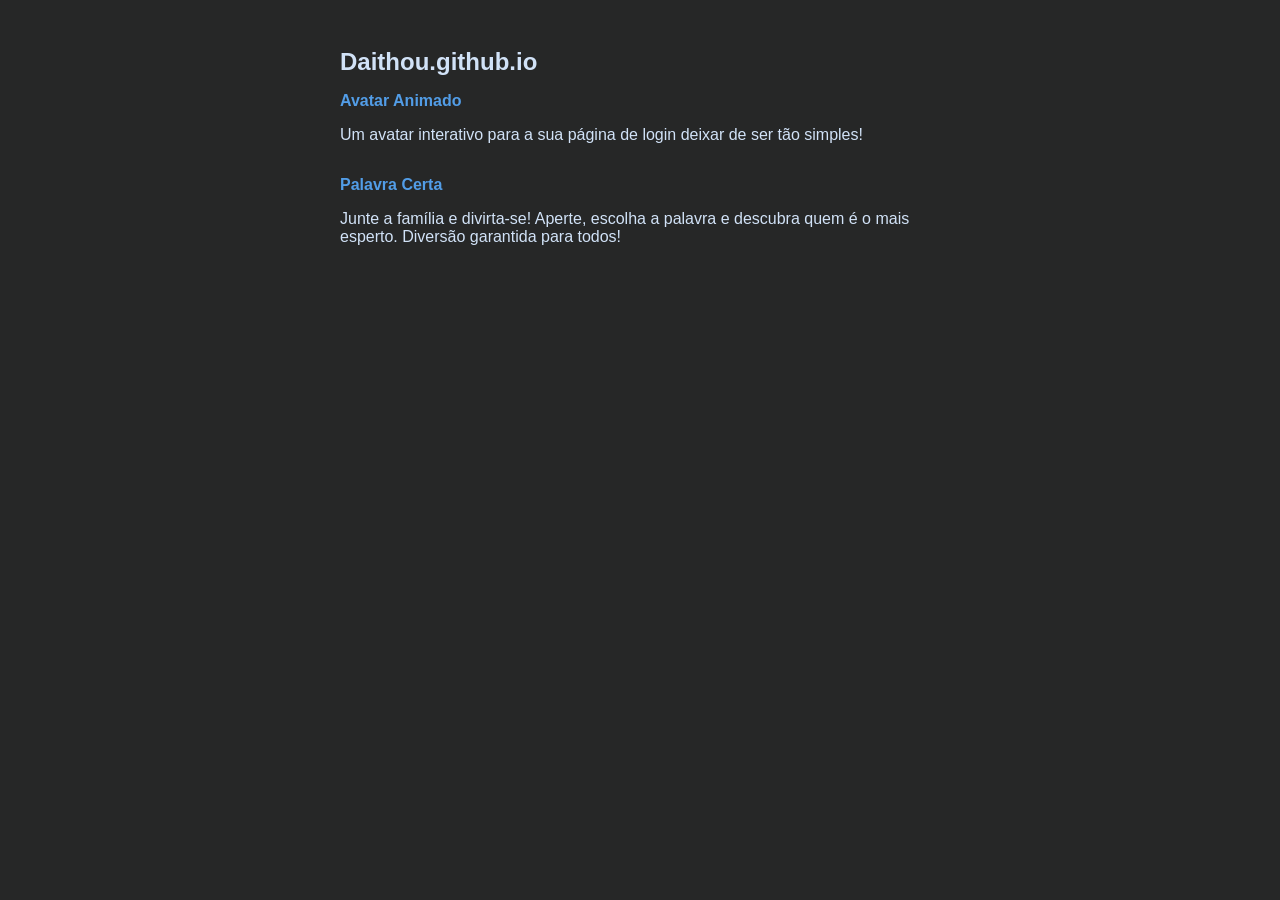
<file: index.html>
<!DOCTYPE html>
<html lang="pt-br">
<head>
  <meta charset="UTF-8">
  <title>Daithou Hub</title>
  <meta name="viewport" content="width=device-width, initial-scale=1">
  <style>
    body {
      font-family: sans-serif;
      padding: 2rem;
      max-width: 600px;
      margin: auto;
      background: #262727;
      color: #d1e2f7;
    }
    h1 {
      font-size: 24px;
      margin-bottom: 1rem;
    }
    a {
      font-weight: bold;
      color: #529de7;
      text-decoration: none;
    }
    a:hover {
      text-decoration: underline;
    }
    .item {
      margin-bottom: 2rem;
    }
  </style>
</head>
<body>
  <h1>Daithou.github.io</h1>

  <div class="item">
    <a href="https://daithou.github.io/avatar-animado/">Avatar Animado</a>
    <p>Um avatar interativo para a sua página de login deixar de ser tão simples!</p>
  </div>

  <div class="item">
    <a href="https://daithou.github.io/palavra-certa/">Palavra Certa</a>
    <p>Junte a família e divirta-se! Aperte, escolha a palavra e descubra quem é o mais esperto. Diversão garantida para todos!</p>
  </div>
</body>
</html>
</file>
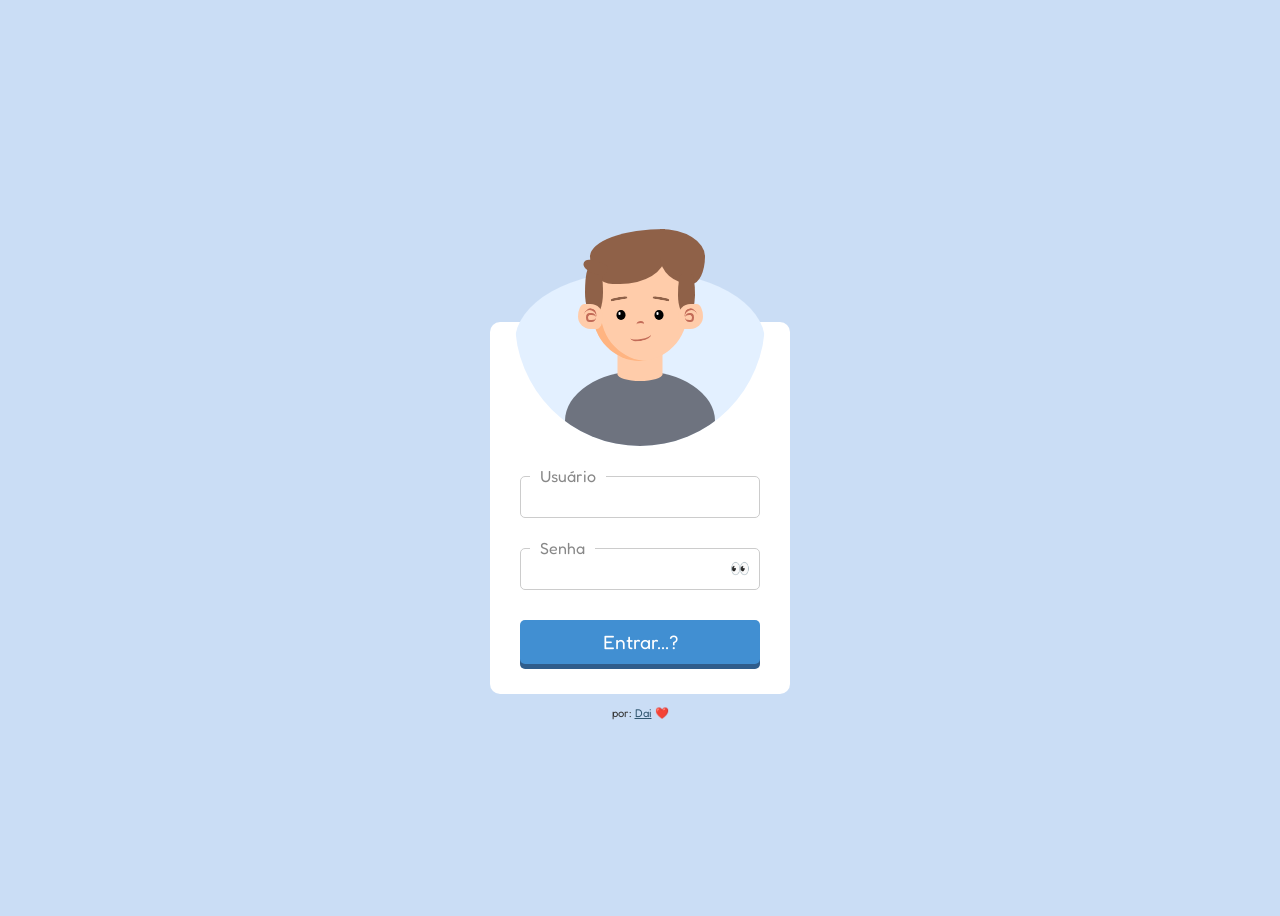
<file: avatar-animado/index.html>
<!DOCTYPE html>
<html lang="en">

<head>
    <meta charset="UTF-8" />
    <meta name="language" content="Portuguese">
    <meta name="viewport" content="width=device-width, initial-scale=1.0" />
    <meta property="og:title" content="Avatar Animado!">
    <meta name="title" content="Avatar Animado! Um avatar interativo!">
    <meta property="og:site_name" content="Avatar Animado!">
    <meta property="og:url" content="https://daithou.github.io/avatar-animado">
    <meta property="og:description" content="Um avatar interativo para a sua página de login deixar de ser tão simples!">
    <meta name="description" content="Um avatar interativo para a sua página de login deixar de ser tão simples!">
    <meta property="og:type" content="website">
    <meta property="og:image" content="https://daithou.github.io/avatar-animado/img/512x512.png">
    <meta name="keywords" content="avatar, animado, interativo, css, js, javascript">
    <meta http-equiv="X-UA-Compatible" content="IE=edge">
    <meta name="robots" content="index, follow">
    <link rel="icon" href="/avatar-animado/favicon.ico">
    <title>Avatar Animado!</title>
    <link rel="stylesheet" href="style.css" />
</head>

<body>
    <div class="canva" id="avatar">
        <div class="shirt"></div>
        <div class="neck"></div>
        <div class="face">
            <div class="nose"></div>
            <div class="mouth"></div>
            <div class="eyebrown"></div>
            <div class="eyebrown"></div>
            <div class="eye"></div>
            <div class="eye"></div>
        </div>
        <div class="hair">
            <div class="hair-1"></div>
            <div class="hair-2"></div>
            <div class="hair-3"></div>
            <div class="hair-4"></div>
            <div class="hair-5"></div>
        </div>
        <div class="ear"></div>
        <div class="ear"></div>

        <div class="arm-box">
            <div class="arm"></div>
            <div class="hand">
                <div class="finger"></div>
                <div class="finger"></div>
                <div class="finger"></div>
                <div class="finger"></div>
                <div class="finger"></div>
            </div>
        </div>

        <div class="arm-box">
            <div class="arm"></div>
            <div class="hand">
                <div class="finger"></div>
                <div class="finger"></div>
                <div class="finger"></div>
                <div class="finger"></div>
                <div class="finger"></div>
            </div>
        </div>
    </div>

    <div class="form-container">
        <form id="login">
            <div class="input-group">
                <label for="username">Usuário</label>
                <input type="text" id="username" name="username" placeholder="">
            </div>
            <div class="input-group password-group">
                <label for="password">Senha</label>
                <input type="password" id="password" name="password" placeholder="">
                <span class="toggle-password" onclick="togglePassword()">👀</span>
            </div>
            <button>Entrar...?</button>
        </form>
    </div>

    <div class="signature">
        por: <a href="https://github.com/daithou">Dai</a> ❤️
    </div>
    <script src="script.js"></script>
</body>

</html>
</file>
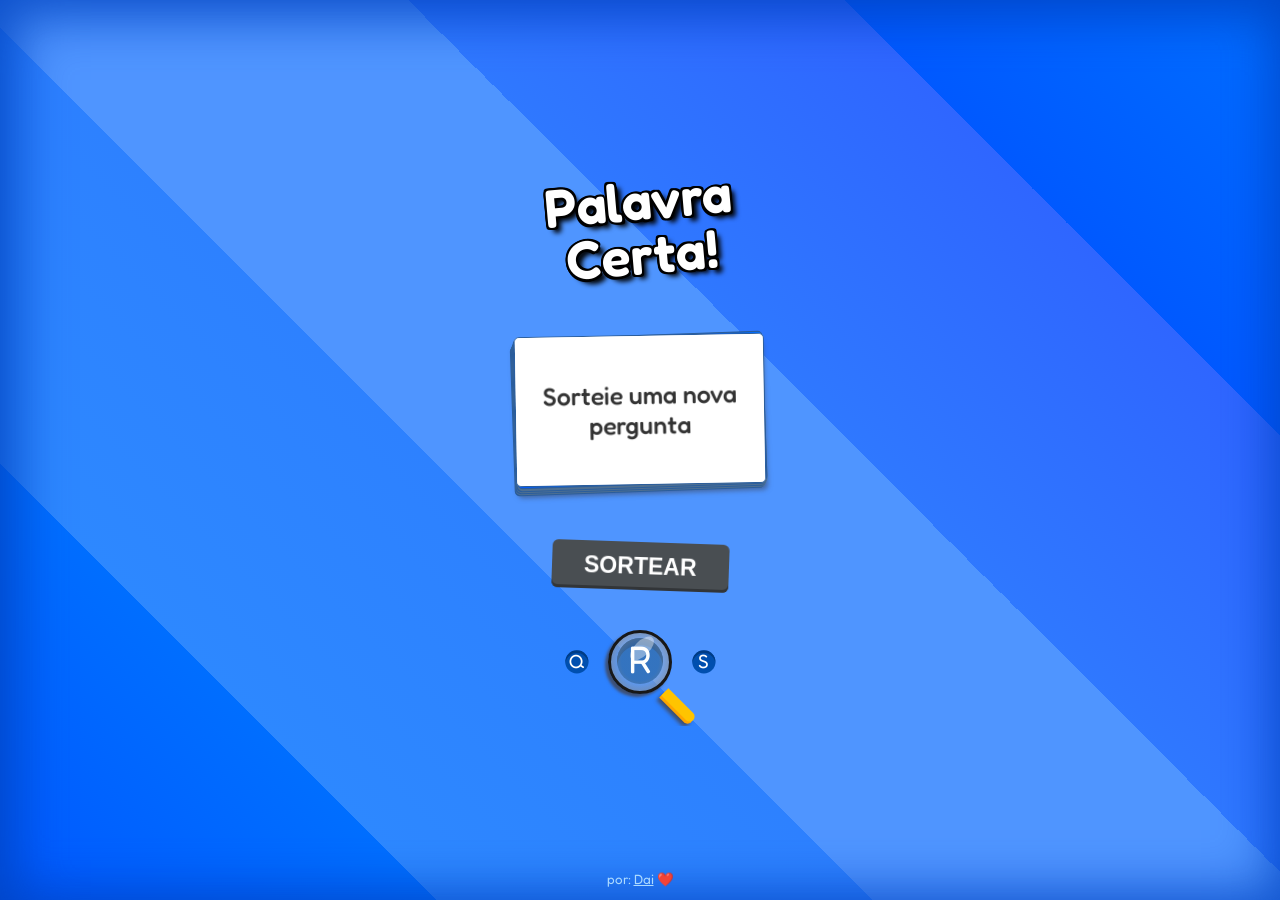
<file: palavra-certa/index.html>
<!DOCTYPE html>
<html lang="en">
  <head>
    <meta charset="UTF-8" />
    <meta name="language" content="Portuguese">
    <meta name="viewport" content="width=device-width, initial-scale=1.0" />
    <meta property="og:title" content="Palavra Certa! Um jogo para a família!">
    <meta name="title" content="Palavra Certa! Um jogo para a família!">
    <meta property="og:site_name" content="Palavra Certa!">
    <meta property="og:url" content="https://daithou.github.io/palavra-certa">
    <meta property="og:description" content="Junte a família e divirta-se! Aperte, escolha a palavra e descubra quem é o mais esperto. Diversão garantida para todos!">
    <meta name="description" content="Este é um jogo feito para se jogar em família, aperte, escolha a palavra, e se divirta!">
    <meta property="og:type" content="website">
    <meta property="og:image" content="https://daithou.github.io/palavra-certa/img/512x512.png">
    <meta name="keywords" content="palavra, certa, jogo,jogos, cartas, palavras, carta, card, cardgame, game, familia">
    <meta http-equiv="X-UA-Compatible" content="IE=edge">
    <meta name="robots" content="index, follow">
    <link rel="icon" href="/palavra-certa/favicon.ico">
    <title>Palavra Certa!</title>
    <link rel="stylesheet" href="style.css" />
  </head>

  <body>
    <div class="container">
    <div class="title">Palavra<br/>Certa!</div>
      <div class="card-box">
        <div class="fake-card card-decor">
            Palavra<br/>Certa!
        </div>
        <div class="card" id="fullCard">
            <div class="card-front" id="answerDisplay">
                Sorteie uma nova pergunta
            </div>
            <div class="card-back card-decor">
                Palavra<br/>Certa!
            </div>
        </div>
      </div>
      <button id="drawBtn">SORTEAR</button>
      <div class="result-glass">
        <div class="result before" id="resultBefore">Q</div>
        <div class="result big" id="resultDisplay">R</div>
        <div class="result after" id="resultAfter">S</div>
        <div class="magnifying-glass"></div>
      </div>
      
      <div class="signature">
        por: <a href="https://github.com/daithou">Dai</a> ❤️
      </div>
    </div>

    <script src="script.js"></script>
  </body>
</html>
</file>
<file: avatar-animado/style.css>
@import url("https://fonts.googleapis.com/css2?family=Fredoka:wght@300..700&display=swap");

* {
    box-sizing: border-box;
}

body {
    display: flex;
    justify-content: center;
    align-items: center;
    background: #caddf5;
    min-height: 100vh;
    flex-flow: column;
    font-family: "Fredoka", sans-serif;
    font-optical-sizing: auto;
    font-weight: 400;
    font-style: normal;

}

.canva {
    --background: #e3f0ff;
    --shirt: #6e737f;
    --hair: #8f6148;
    --border-size: 2px;

    --skin: #fca;
    --skin-dark: #ffb481;
    --border: #c36c58;

    --anim: 0.1s;

    position: relative;
    width: 250px;
    height: 250px;
    border-radius: 50%;
    overflow: hidden;
}

.canva:before {
    content: '';
    position: absolute;
    width: 100%;
    height: 90%;
    top: 30%;
    left: 0;
    background: var(--background);
    border-radius: 80% 80% 0% 0% / 50%;
}

.face {
    position: relative;
    top: 26%;
    left: 50%;
    width: 38%;
    height: 40%;
    background: var(--skin);
    border-radius: 0% 0% 50% 50% / 50%;
    transform: translate(-50%, 0);
    box-shadow: inset .5em 0 var(--skin-dark);
    transition: all var(--anim) ease-in-out;
}

.neck {
    position: absolute;
    top: 63%;
    left: 50%;
    width: 18%;
    height: 11%;
    background: var(--skin);
    border-radius: 0% 0% 100% 100% / 50%;
    transform: translate(-50%, 0);
}

.shirt {
    position: absolute;
    top: 70%;
    left: 20%;
    width: 60%;
    height: 50%;
    background: var(--shirt);
    border-radius: 100% 100% 0% 0% / 80%;
}

.nose {
    position: relative;
    width: 9%;
    height: 9%;
    border-radius: 50%;
    top: 60%;
    left: 50%;
    transform: translate(-50%, 0);
    border-radius: 70% 50% 50% 50% / 50%;
    border-color: var(--border);
    border-style: solid;
    border-width: var(--border-size) 0 0 0;
    transition: transform var(--anim) ease-in-out;
}

.mouth {
    position: relative;
    width: 22%;
    height: 9%;
    border-radius: 50%;
    top: 62%;
    left: 50%;
    transform: translate(-50%, 0) rotate(-10deg);
    border-radius: 0 0 50% 50% / 50%;
    border-color: var(--border);
    border-style: solid;
    border-width: 0 0 var(--border-size) 0;
    transition: transform var(--anim) ease-in-out;
}

.ear {
    position: relative;
    top: -97%;
    left: 25%;
    width: 10%;
    height: 10%;
    border-radius: 50% 100% 50% 100% / 100%;
    background: var(--skin);
    transition: transform var(--anim) ease-in-out;
}

.ear:before {
    position: relative;
    display: block;
    content: '';
    width: 50%;
    height: 65%;
    top: 15%;
    left: 20%;
    border-radius: 100% 100% 0% 0% / 100%;
    border-color: var(--border);
    border-style: solid;
    border-width: var(--border-size) 0 0 0;
    transform: rotate(20deg);
}

.ear:after {
    position: relative;
    display: block;
    content: '';
    width: 30%;
    height: 22%;
    top: -38%;
    left: 35%;
    border-radius: 40% 50% 50% 40%/ 50%;
    border-color: var(--border);
    border-style: solid;
    border-width: var(--border-size) 0 var(--border-size) var(--border-size);
    transform: rotate(0deg);
}

.ear+.ear {
    top: -107%;
    left: 65%;
    transform: rotateY(180deg);
}

.eyebrown {
    position: relative;
    top: 18%;
    left: 19%;
    width: 18%;
    height: 3%;
    border-radius: 50% 50% 0% 0% / 50%;
    border-top: calc(var(--border-size)*1.5) solid var(--hair);
    ;
    transform: rotate(-10deg);
    transition: transform var(--anim) ease-in-out;
}

.eyebrown+.eyebrown {
    left: 63%;
    top: 15%;
    transform: rotate(10deg);
}

.eye {
    position: relative;
    top: 25%;
    left: 25%;
    width: 10%;
    height: 10%;
    border-radius: 50%;
    background: #000;
    transition: transform var(--anim) ease-in-out;
}

.eye+.eye {
    top: 15%;
    left: 65%;
}

.eye:after {
    position: relative;
    display: block;
    content: '';
    width: 30%;
    height: 22%;
    top: 20%;
    left: 20%;
    border-radius: 50%;
    background: #FFF;
    transition: transform var(--anim) ease-in-out;
}

.hair {
    position: relative;
    width: 100%;
    height: 100%;
    top: 3%;
    left: 0;
    transform: translateY(-50%);
    transition: transform var(--anim) ease-in-out;
}

.hair-1 {
    background-color: var(--hair);
    position: relative;
    top: 20%;
    left: 30%;
    width: 30%;
    height: 22%;
    border-radius: 50%;
    border-radius: 100% 0% 60% 30% / 50%;
    transform: rotate(0deg);
}

.hair-2 {
    background-color: var(--hair);
    position: relative;
    top: -2%;
    left: 58%;
    width: 18%;
    height: 22%;
    border-radius: 50%;
    border-radius: 0% 100% 30% 70% / 50%;
}

.hair-3 {
    background-color: var(--hair);
    position: relative;
    top: -6%;
    left: 65%;
    width: 7%;
    height: 17%;
    border-radius: 50%;
    border-radius: 20% 20% 50% 50% / 50%;
}

.hair-4 {
    background-color: var(--hair);
    position: relative;
    top: -25%;
    left: 28%;
    width: 7%;
    height: 19%;
    border-radius: 50%;
    border-radius: 20% 20% 50% 50% / 50%;
}

.hair-5 {
    background-color: var(--hair);
    position: relative;
    top: -47%;
    left: 27%;
    width: 10%;
    height: 5%;
    transform: rotate(22deg);
    border-radius: 50%;
    border-radius: 50% 10% 50% 50% / 50%;
}

.focused .face {
    transform: translate(-51%, 2.5%);
    box-shadow: inset .4em -.2em var(--skin-dark);
}

.focused .hair {
    transform: translate(-0.5%, -49.5%);
}

.focused .ear {
    transform: translate(-5%, 10%);
}

.focused .ear+.ear {
    transform: translate(-5%, 10%) rotateY(180deg);
}

.focused .eyebrown {
    transform: translate(-10%, 80%) rotate(-10deg);
}

.focused .eyebrown+.eyebrown {
    transform: translate(-10%, 0%) rotate(10deg);
}

.focused .nose {
    transform: translate(-70%, 30%);
}

.focused .mouth {
    transform: translate(-50%, 20%) rotate(-10deg);
}

.arm-box {
    --hand-color: var(--skin);
    ;
    position: relative;
    top: -123%;
    left: 22%;
    width: 20%;
    height: 90%;
    transform: rotate(90deg) translateX(150%);
    transition: transform var(--anim) ease-in-out;
}

.arm-box+.arm-box {
    left: 58%;
    top: -213%;
    transform: rotateY(180deg) rotate(90deg) translateX(150%);
}

.arm {
    position: relative;
    top: 20%;
    left: 25%;
    width: 65%;
    height: 60%;
    background: var(--hand-color);
    box-shadow: inset -.15em 0 var(--skin-dark);
}

.hand {
    position: relative;
    top: -45%;
    left: 20%;
    width: 80%;
    height: 16%;
    background: var(--hand-color);
    box-shadow: inset -.18em 0 var(--skin-dark);
    border-radius: 0 0 50% 50% / 20%;
    z-index: 5;
}

.finger {
    position: relative;
    top: -85%;
    left: -0%;
    width: 25%;
    height: 90%;
    background: var(--hand-color);
    border-radius: 50% 50% 0 0 / 20%;
    box-shadow: inset -.18em 0 var(--skin-dark);
    z-index: 3;
    transition: all var(--anim) ease-in-out;
}

.finger+.finger {
    top: -195%;
    left: 25%;
    height: 110%;
}

.finger+.finger+.finger {
    top: -285%;
    left: 50%;
    height: 90%;
}

.finger+.finger+.finger+.finger {
    top: -359%;
    left: 75%;
    height: 80%;
}

.finger+.finger+.finger+.finger+.finger {
    top: -360%;
    left: -20%;
    height: 100%;
    transform: rotate(-20deg);
    border-radius: 50% 50% 0 50% / 20%;
    z-index: 1;
    box-shadow: inset -.15em .15em var(--skin-dark),
        inset 0 -1.4em var(--hand-color);
}

.finger+.finger+.finger+.finger+.finger:after {
    position: relative;
    display: block;
    content: '';
    top: 50%;
    left: 50%;
    width: 100%;
    height: 50%;
    background: var(--hand-color);
}

.secret .arm-box {
    transform: rotate(11deg) translateX(0%);
}

.secret .arm-box+.arm-box {
    transform: rotateY(180deg) rotate(11deg) translate(0%, 0%);
}

.secret.showed .arm-box+.arm-box {
    transform: rotateY(180deg) rotate(11deg) translate(0%, 3%);
}

.secret.showed .arm-box+.arm-box .finger+.finger+.finger {
    transform: rotate(20deg);
    left: 62%;
}

.secret.showed .arm-box+.arm-box .finger+.finger+.finger+.finger {
    left: 85%;
}

.secret.showed .arm-box+.arm-box .finger+.finger+.finger+.finger+.finger {
    transform: rotate(-20deg);
    left: -20%;
}

/* FORM */
.form-container:before {
    z-index: -1;
    content: '';
    position: absolute;
    width: 100%;
    height: 100%;
    top: -50%;
    left: 0;
    background: #fff;
    border-radius: 10px;
}

.form-container {
    position: relative;
    background: #fff;
    padding: 30px;
    border-radius: 10px;
    width: 300px;
}

.input-group {
    position: relative;
    margin-bottom: 30px;
}

label {
    display: block;
    position: absolute;
    transform: translate(10px, -50%);
    background: #FFF;
    color: #888;
    padding: 0 10px;
}

input {
    width: 100%;
    padding: 10px;
    padding-right: 40px;
    border: 1px solid #ccc;
    border-radius: 5px;
    outline: none;
    font-family: "Fredoka", sans-serif;
    font-size: 1em;
}

.password-group {
    position: relative;
}

.toggle-password {
    position: absolute;
    right: 10px;
    top: 50%;
    transform: translateY(-55%);
    cursor: pointer;
    user-select: none;
}

button {
    width: 100%;
    padding: 10px;
    background-color: #418fd2;
    color: #fff;
    border: none;
    border-radius: 5px;
    cursor: pointer;
    transition: background-color 0.3s ease;
    font-family: "Fredoka", sans-serif;
    font-size: 1.2em;
    box-shadow: 0 5px #2f5d8c;
    transition: all 0.1s;
}

button:hover {
    background-color: #3d7ab8;
}

button:active {
    background-color: #3d7ab8;
    box-shadow: 0 0 #2f5d8c;
    transform: translateY(5px);
}

.signature {
    padding-top: 1em;
    color: #333333;
    font-size: .7em;
}

.signature a {
    color: #315670;
}
</file>
<file: palavra-certa/style.css>
@import url("https://fonts.googleapis.com/css2?family=Fredoka:wght@300..700&display=swap");

:root {
  --card-w: 250px;
  --card-h: 150px;
  --font-size: 1.2rem;
}
* {
  box-sizing: border-box;
  margin: 0;
  padding: 0;
}
body {
  display: flex;
  justify-content: center;
  align-items: center;
  height: 100vh;
  background-color: #1671ca;
  background-image: linear-gradient(
    45deg,
    #0059ff 0%,
    #006eff 20%,
    #2d88ff 20%,
    #2d81ff 40%,
    #4f95ff 40%,
    #4f95ff 60%,
    #2f78ff 60%,
    #2f66ff 80%,
    #0059ff 80%,
    #006eff 100%
  );
  box-shadow: inset 20px 20px 50px #0043c0aa, inset -10px -10px 50px #0043c0aa;
  color: white;
  font-family: "Fredoka", sans-serif;
  font-optical-sizing: auto;
  font-weight: 400;
  font-style: normal;
  font-size: var(--font-size);
}

.container {
  width: 100vw;
  text-align: center;
  overflow: hidden;
  padding-bottom: 2em;
}

.title {
    transform: rotate(-5deg);
    text-shadow: 
    5px 5px 5px #000000, 
    2px 2px 0 #000000, 
    2px -2px 0 #000000, 
    -2px 2px 0 #000000, 
    -2px -2px 0 #000000, 
    0 2px 0 #000000, 
    0 -2px 0 #000000, 
    -2px 0 0 #000000, 
    -2px 0 0 #000000;
    font-size: 2.8em;
    max-width: 90vw;
    line-height: 1em;
    font-weight: 600;
    margin: 0 auto 1em ;
}

.card-box {
  width: var(--card-w);
  height: var(--card-h);
  margin: 0 auto 3em auto;
  position: relative;
  perspective: 1000px
}
.fake-card {
  position: absolute;
  top: 0;left: 0;
  width: var(--card-w);
  height: var(--card-h);
  font-size: 1.5em;
  line-height: .75;
  transform: rotate(-2deg);
  content: "";
  background-color: #2a5d9c;
  border: 1px solid #2a5d9c;
  box-shadow: 0px 2px 0 #4e6f91, -1px 3px 0 #2a5d9c, -1px 4px 0 #4e6f91,
    -2px 5px 0 #2a5d9c, -2px 6px 0 #4e6f91, -3px 7px 0 #2a5d9c,
    0px 9px 5px #3f4f72aa;
}
.card {
  position: relative;
  display: flex;
  justify-content: center;
  align-items: center;
  background-color: #ffffff;
  border: 1px solid #2a5d9c;
  color: #333333;
  padding: 0.8em;
  width: var(--card-w);
  height: var(--card-h);
  border-radius: 5px;
  transform: rotate(-1deg);
  font-size: 1em;
  font-weight: 500;
  transition: transform 0.6s;
  transform-style: preserve-3d;;
}
.card-box:hover .card {
    transform: rotateY(180deg);
}

.card-front,
.card-back {
    border-radius: 5px;
    position: absolute;
    top: 0;left: 0;
    width: 100%;
    height: 100%;
    -webkit-backface-visibility: hidden;
    backface-visibility: hidden; /* Oculta a parte de trás quando girada */
}

.card-front {
    display: inline-flex;
    justify-content: center;
    align-items: center;
    background-color: #ffffff;
    font-size: 1.3em;
    padding: .3em;
}

.card-back {
    display: inline-flex;
    justify-content: center;
    align-items: center;
    transform: rotateY(180deg) rotateZ(0deg);
}

.card-decor {
    border-radius: 5px;
    font-size: 1.5em;
    line-height: .75;
    font-weight: 600;
    color: #FFFFFF;
    background-color: #2a5d9c;
    display: inline-flex;
    justify-content: center;
    align-items: center;
    background-image: linear-gradient(
      45deg,
      #0059ff 0%,
      #006eff 20%,
      #2d88ff 20%,
      #2d81ff 40%,
      #4f95ff 40%,
      #4f95ff 60%,
      #2f78ff 60%,
      #2f66ff 80%,
      #0059ff 80%,
      #006eff 100%
    );
}

.result-glass {
  position: relative;
  height: 4em;
  display: flex;
  justify-content: center;
}
.result {
  margin: .7em .3em;
  text-align: center;
  padding: 0.05em 0.2em;
  font-size: 2.7rem;
  line-height: 1em;
  height: 1.2em;
  background-color: #004faf;
  box-shadow: inset 0 7px 0 #003c85;
  width: 1.2em;
  border-radius: 50%;
}
.result.before,
.result.after {
  scale: 0.4;
  margin: 0.45em 0;
  font-size: 2.5em;
  line-height: 1em;
}
.result.big {
  animation: floatInverse 3s ease-in-out infinite;
  line-height: 1em;
  font-size: 2em;
}

.magnifying-glass {
  position: absolute;
  top: 1em;
  left: calc(50% - 1.65em);
  padding: 0;
  margin: 0;
  height: 4rem;
  width: 4rem;
  border: solid 3px rgb(24, 24, 24);
  background: radial-gradient(#f5fcfc36 45%, gray);
  overflow: hidden;
  border-radius: 50%;
  box-shadow: -3px 3px 3px #3f4f72;
  animation: float 3s ease-in-out infinite;
  overflow: visible;
  z-index: 20;
  margin-bottom: 2em;
}
.magnifying-glass::before {
  position: absolute;
  content: "";
  top: 2.75em;
  left: calc(50% + 1.75em);
  border-bottom-left-radius: 5px;
  border-bottom-right-radius: 5px;
  width: 10px;
  height: 40px;
  transform: rotate(-45deg);
  background-color: #ffc400;
  box-shadow: -3px 0px 0 orange, -7px 0px 4px #3f4f72;
  animation: floatRotate 3s ease-in-out infinite; /* Adiciona a animação */
}
.magnifying-glass::after {
  display: block;
  position: relative;
  content: "";
  top: 0.4em;
  left: 0.8em;
  height: 15px;
  width: 30px;
  background-color: rgba(255, 255, 255, 0.562);
  border-radius: 50%;
  z-index: 10;
  transform: rotate(-45deg);
  opacity: 70%;
  animation: float 3s ease-in-out infinite;
}

@keyframes floatInverse {
  0%,
  100% {
    transform: translate(0, 0px);
  }
  50% {
    transform: translate(-1px, 3px);
  }
}
@keyframes float {
  0%,
  100% {
    transform: translate(0, 1px);
  }
  50% {
    transform: translate(-3px, -3px);
  }
}
@keyframes floatRotate {
  0%,
  100% {
    transform: translate(0px, -8px) rotate(-45deg);
  }
  50% {
    transform: translate(0px, -8px) rotate(-45deg);
  }
}

button {
  display: inline-block;
  outline: 0;
  border: 0;
  cursor: pointer;
  transition: box-shadow 0.15s ease, transform 0.15s ease;
  will-change: box-shadow, transform;
  background: #494e52;
  box-shadow: inset 0px -3px 0px #323538;
  height: 48px;
  padding: 0 32px;
  font-size: 19px;
  font-weight: 600;
  letter-spacing: 0px;
  border-radius: 6px;
  color: #ffffff;
  transition: box-shadow 0.15s ease, transform 0.15s ease;
  transform: rotate(2deg);
  margin-bottom: .9em;
  font-size: 1.2em;
}
button:hover {
  box-shadow: inset 0px -3px 0px #323538, 0px 2px 0px #323538;
  transform: translateY(-2px) rotate(2deg);
}
button:active {
  box-shadow: inset 0px 3px 7px #323538;
  transform: translateY(2px) rotate(2deg);
}

@keyframes discardAndFlip {
    0% {
        transform: rotateY(0deg) translate(0) rotateZ(-1deg); 
    }
    49% {
        transform: rotateY(0deg) translate(-100vw) rotateZ(-280deg); 
    }
    50% {
        transform: rotateY(180deg) translate(-100vw) rotateZ(-280deg); 
    }
    51% { 
        transform: rotateY(180deg) translate(0) rotateZ(2deg); 
    }
    52% {
        transform: rotateY(180deg) translate(0) rotateZ(2deg); 
    }
    100% {
        transform: rotateY(0deg)translate(0) rotateZ(-1deg); 
    }
}

.animate {
    animation: discardAndFlip 1.6s ease-in-out;
}


.signature {
    position: fixed;
    bottom: 1em;
    width: 100%;
    color: #acdaff;
    font-size: .7em;
}
.signature a {
    color: #acdaff;
}
</file>
